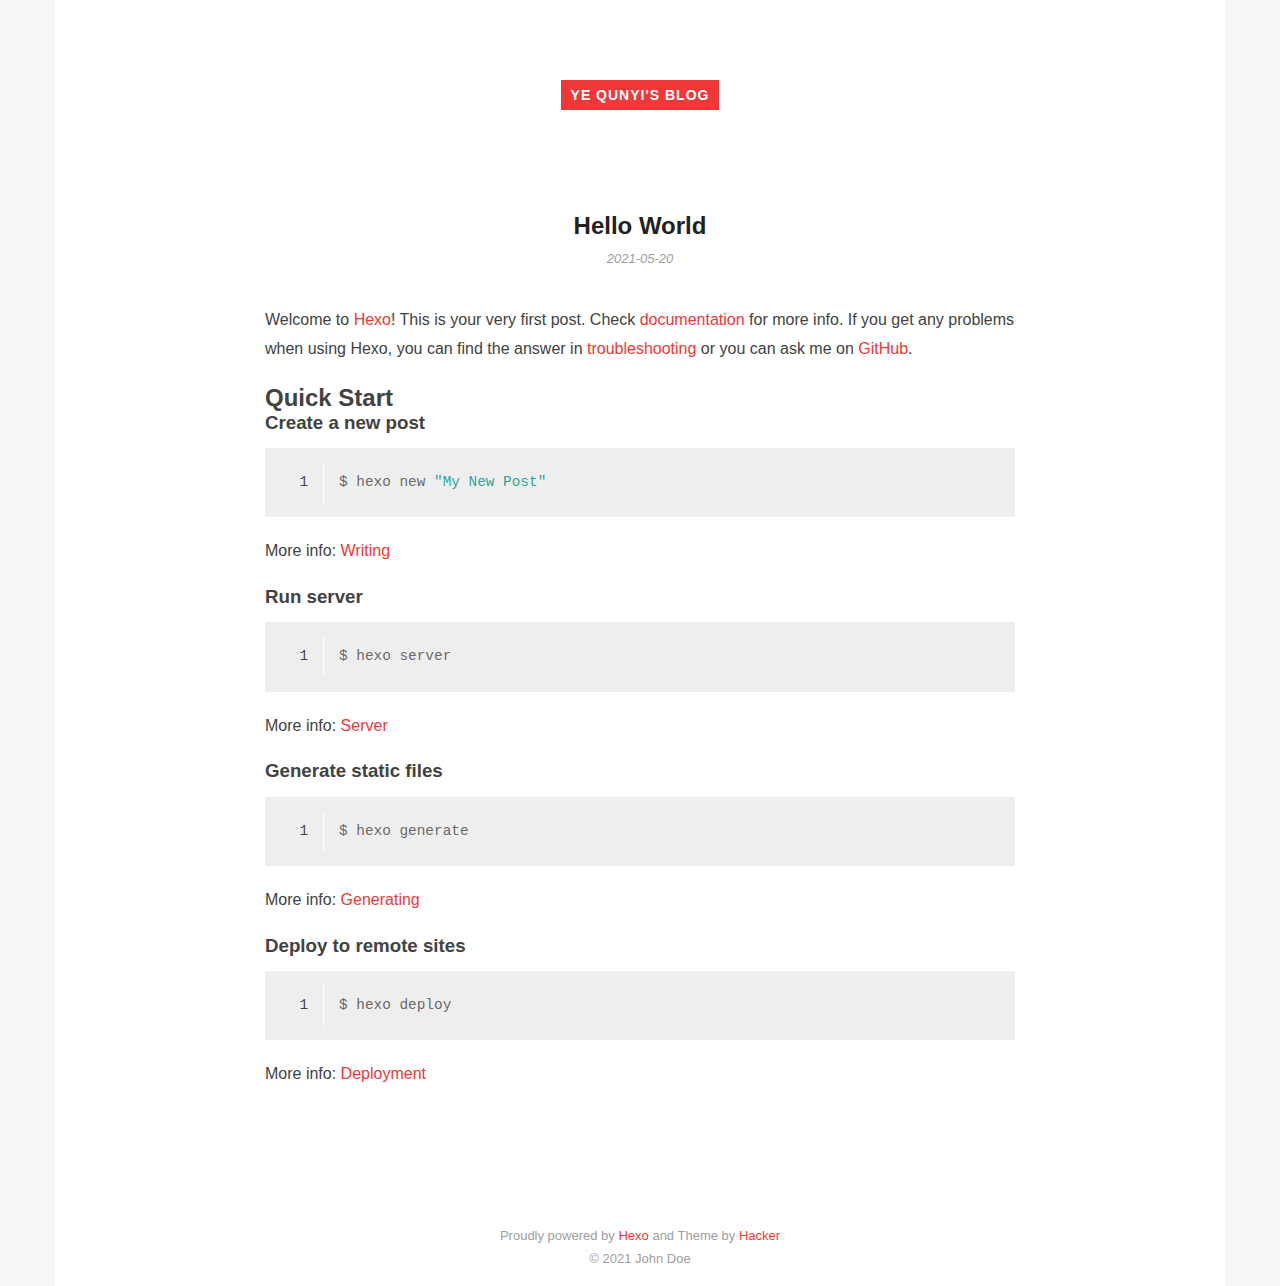
<file: 2021/05/20/hello-world/index.html>
<!DOCTYPE HTML>
<html>
<head>
  <meta charset="utf-8">
  
  <title>Hello World | Ye Qunyi&#39;s Blog</title>

  
  <meta name="author" content="John Doe">
  

  
  <meta name="description" content="Welcome to Hexo! This is your very first post. Check documentation for more info. If you get any problems when using Hexo, you can find the answer in ">
  

  
  
  <meta name="keywords" content="">
  

  <meta id="viewport" name="viewport" content="width=device-width, initial-scale=1, maximum-scale=1, minimum-scale=1, user-scalable=no, minimal-ui">
  <meta name="apple-mobile-web-app-capable" content="yes">
  <meta name="apple-mobile-web-app-status-bar-style" content="black">

  <meta property="og:title" content="Hello World"/>

  <meta property="og:site_name" content="Ye Qunyi&#39;s Blog"/>

  
  <meta property="og:image" content="/favicon.ico"/>
  

  <link href="/favicon.ico" rel="icon">
  <link rel="alternate" href="/atom.xml" title="Ye Qunyi&#39;s Blog" type="application/atom+xml">
  <link rel="stylesheet" href="/css/style.css" media="screen" type="text/css">
<meta name="generator" content="Hexo 5.4.0"></head>


<body>
<div class="blog">
  <div class="content">

    <header>
  <div class="site-branding">
    <h1 class="site-title">
      <a href="/">Ye Qunyi&#39;s Blog</a>
    </h1>
    <p class="site-description"></p>
  </div>
  <nav class="site-navigation">
    <ul>
      
    </ul>
  </nav>
</header>

    <main class="site-main posts-loop">
    <article>

  
    
    <h3 class="article-title"><span>Hello World</span></h3>
    
  

  <div class="article-top-meta">
    <span class="posted-on">
      <a href="/2021/05/20/hello-world/" rel="bookmark">
        <time class="entry-date published" datetime="2021-05-20T06:14:44.839Z">
          2021-05-20
        </time>
      </a>
    </span>
  </div>


  

  <div class="article-content">
    <div class="entry">
      
        <p>Welcome to <a target="_blank" rel="noopener" href="https://hexo.io/">Hexo</a>! This is your very first post. Check <a target="_blank" rel="noopener" href="https://hexo.io/docs/">documentation</a> for more info. If you get any problems when using Hexo, you can find the answer in <a target="_blank" rel="noopener" href="https://hexo.io/docs/troubleshooting.html">troubleshooting</a> or you can ask me on <a target="_blank" rel="noopener" href="https://github.com/hexojs/hexo/issues">GitHub</a>.</p>
<h2 id="Quick-Start"><a href="#Quick-Start" class="headerlink" title="Quick Start"></a>Quick Start</h2><h3 id="Create-a-new-post"><a href="#Create-a-new-post" class="headerlink" title="Create a new post"></a>Create a new post</h3><figure class="highlight bash"><table><tr><td class="gutter"><pre><span class="line">1</span><br></pre></td><td class="code"><pre><span class="line">$ hexo new <span class="string">&quot;My New Post&quot;</span></span><br></pre></td></tr></table></figure>

<p>More info: <a target="_blank" rel="noopener" href="https://hexo.io/docs/writing.html">Writing</a></p>
<h3 id="Run-server"><a href="#Run-server" class="headerlink" title="Run server"></a>Run server</h3><figure class="highlight bash"><table><tr><td class="gutter"><pre><span class="line">1</span><br></pre></td><td class="code"><pre><span class="line">$ hexo server</span><br></pre></td></tr></table></figure>

<p>More info: <a target="_blank" rel="noopener" href="https://hexo.io/docs/server.html">Server</a></p>
<h3 id="Generate-static-files"><a href="#Generate-static-files" class="headerlink" title="Generate static files"></a>Generate static files</h3><figure class="highlight bash"><table><tr><td class="gutter"><pre><span class="line">1</span><br></pre></td><td class="code"><pre><span class="line">$ hexo generate</span><br></pre></td></tr></table></figure>

<p>More info: <a target="_blank" rel="noopener" href="https://hexo.io/docs/generating.html">Generating</a></p>
<h3 id="Deploy-to-remote-sites"><a href="#Deploy-to-remote-sites" class="headerlink" title="Deploy to remote sites"></a>Deploy to remote sites</h3><figure class="highlight bash"><table><tr><td class="gutter"><pre><span class="line">1</span><br></pre></td><td class="code"><pre><span class="line">$ hexo deploy</span><br></pre></td></tr></table></figure>

<p>More info: <a target="_blank" rel="noopener" href="https://hexo.io/docs/one-command-deployment.html">Deployment</a></p>

      
    </div>

  </div>

  <div class="article-footer">
    <div class="article-meta pull-left">

    

    

    </div>

    
  </div>
</article>

  






    </main>

    <footer class="site-footer">
  <p class="site-info">
    Proudly powered by <a href="https://hexo.io/" target="_blank">Hexo</a> and
    Theme by <a href="https://github.com/CodeDaraW/Hacker" target="_blank">Hacker</a>
    </br>
    
    &copy; 2021 John Doe
    
  </p>
</footer>
    
    
  </div>
</div>
</body>
</html>
</file>
<file: css/style.css>
/*! normalize.css v3.0.3 | MIT License | github.com/necolas/normalize.css */

/**
 * 1. Set default font family to sans-serif.
 * 2. Prevent iOS and IE text size adjust after device orientation change,
 *    without disabling user zoom.
 */

html {
  font-family: sans-serif; /* 1 */
  -ms-text-size-adjust: 100%; /* 2 */
  -webkit-text-size-adjust: 100%; /* 2 */
}

/**
 * Remove default margin.
 */

body {
  margin: 0;
}

/* HTML5 display definitions
   ========================================================================== */

/**
 * Correct `block` display not defined for any HTML5 element in IE 8/9.
 * Correct `block` display not defined for `details` or `summary` in IE 10/11
 * and Firefox.
 * Correct `block` display not defined for `main` in IE 11.
 */

article,
aside,
details,
figcaption,
figure,
footer,
header,
hgroup,
main,
menu,
nav,
section,
summary {
  display: block;
}

/**
 * 1. Correct `inline-block` display not defined in IE 8/9.
 * 2. Normalize vertical alignment of `progress` in Chrome, Firefox, and Opera.
 */

audio,
canvas,
progress,
video {
  display: inline-block; /* 1 */
  vertical-align: baseline; /* 2 */
}

/**
 * Prevent modern browsers from displaying `audio` without controls.
 * Remove excess height in iOS 5 devices.
 */

audio:not([controls]) {
  display: none;
  height: 0;
}

/**
 * Address `[hidden]` styling not present in IE 8/9/10.
 * Hide the `template` element in IE 8/9/10/11, Safari, and Firefox < 22.
 */

[hidden],
template {
  display: none;
}

/* Links
   ========================================================================== */

/**
 * Remove the gray background color from active links in IE 10.
 */

a {
  background-color: transparent;
}

/**
 * Improve readability of focused elements when they are also in an
 * active/hover state.
 */

a:active,
a:hover {
  outline: 0;
}

/* Text-level semantics
   ========================================================================== */

/**
 * Address styling not present in IE 8/9/10/11, Safari, and Chrome.
 */

abbr[title] {
  border-bottom: 1px dotted;
}

/**
 * Address style set to `bolder` in Firefox 4+, Safari, and Chrome.
 */

b,
strong {
  font-weight: bold;
}

/**
 * Address styling not present in Safari and Chrome.
 */

dfn {
  font-style: italic;
}

/**
 * Address variable `h1` font-size and margin within `section` and `article`
 * contexts in Firefox 4+, Safari, and Chrome.
 */

h1 {
  font-size: 2em;
  margin: 0.67em 0;
}

/**
 * Address styling not present in IE 8/9.
 */

mark {
  background: #ff0;
  color: #000;
}

/**
 * Address inconsistent and variable font size in all browsers.
 */

small {
  font-size: 80%;
}

/**
 * Prevent `sub` and `sup` affecting `line-height` in all browsers.
 */

sub,
sup {
  font-size: 75%;
  line-height: 0;
  position: relative;
  vertical-align: baseline;
}

sup {
  top: -0.5em;
}

sub {
  bottom: -0.25em;
}

/* Embedded content
   ========================================================================== */

/**
 * Remove border when inside `a` element in IE 8/9/10.
 */

img {
  border: 0;
}

/**
 * Correct overflow not hidden in IE 9/10/11.
 */

svg:not(:root) {
  overflow: hidden;
}

/* Grouping content
   ========================================================================== */

/**
 * Address margin not present in IE 8/9 and Safari.
 */

figure {
  margin: 1em 40px;
}

/**
 * Address differences between Firefox and other browsers.
 */

hr {
  box-sizing: content-box;
  height: 0;
}

/**
 * Contain overflow in all browsers.
 */

pre {
  overflow: auto;
}

/**
 * Address odd `em`-unit font size rendering in all browsers.
 */

code,
kbd,
pre,
samp {
  font-family: monospace, monospace;
  font-size: 1em;
}

/* Forms
   ========================================================================== */

/**
 * Known limitation: by default, Chrome and Safari on OS X allow very limited
 * styling of `select`, unless a `border` property is set.
 */

/**
 * 1. Correct color not being inherited.
 *    Known issue: affects color of disabled elements.
 * 2. Correct font properties not being inherited.
 * 3. Address margins set differently in Firefox 4+, Safari, and Chrome.
 */

button,
input,
optgroup,
select,
textarea {
  color: inherit; /* 1 */
  font: inherit; /* 2 */
  margin: 0; /* 3 */
}

/**
 * Address `overflow` set to `hidden` in IE 8/9/10/11.
 */

button {
  overflow: visible;
}

/**
 * Address inconsistent `text-transform` inheritance for `button` and `select`.
 * All other form control elements do not inherit `text-transform` values.
 * Correct `button` style inheritance in Firefox, IE 8/9/10/11, and Opera.
 * Correct `select` style inheritance in Firefox.
 */

button,
select {
  text-transform: none;
}

/**
 * 1. Avoid the WebKit bug in Android 4.0.* where (2) destroys native `audio`
 *    and `video` controls.
 * 2. Correct inability to style clickable `input` types in iOS.
 * 3. Improve usability and consistency of cursor style between image-type
 *    `input` and others.
 */

button,
html input[type="button"], /* 1 */
input[type="reset"],
input[type="submit"] {
  -webkit-appearance: button; /* 2 */
  cursor: pointer; /* 3 */
}

/**
 * Re-set default cursor for disabled elements.
 */

button[disabled],
html input[disabled] {
  cursor: default;
}

/**
 * Remove inner padding and border in Firefox 4+.
 */

button::-moz-focus-inner,
input::-moz-focus-inner {
  border: 0;
  padding: 0;
}

/**
 * Address Firefox 4+ setting `line-height` on `input` using `!important` in
 * the UA stylesheet.
 */

input {
  line-height: normal;
}

/**
 * It's recommended that you don't attempt to style these elements.
 * Firefox's implementation doesn't respect box-sizing, padding, or width.
 *
 * 1. Address box sizing set to `content-box` in IE 8/9/10.
 * 2. Remove excess padding in IE 8/9/10.
 */

input[type="checkbox"],
input[type="radio"] {
  box-sizing: border-box; /* 1 */
  padding: 0; /* 2 */
}

/**
 * Fix the cursor style for Chrome's increment/decrement buttons. For certain
 * `font-size` values of the `input`, it causes the cursor style of the
 * decrement button to change from `default` to `text`.
 */

input[type="number"]::-webkit-inner-spin-button,
input[type="number"]::-webkit-outer-spin-button {
  height: auto;
}

/**
 * 1. Address `appearance` set to `searchfield` in Safari and Chrome.
 * 2. Address `box-sizing` set to `border-box` in Safari and Chrome.
 */

input[type="search"] {
  -webkit-appearance: textfield; /* 1 */
  box-sizing: content-box; /* 2 */
}

/**
 * Remove inner padding and search cancel button in Safari and Chrome on OS X.
 * Safari (but not Chrome) clips the cancel button when the search input has
 * padding (and `textfield` appearance).
 */

input[type="search"]::-webkit-search-cancel-button,
input[type="search"]::-webkit-search-decoration {
  -webkit-appearance: none;
}

/**
 * Define consistent border, margin, and padding.
 */

fieldset {
  border: 1px solid #c0c0c0;
  margin: 0 2px;
  padding: 0.35em 0.625em 0.75em;
}

/**
 * 1. Correct `color` not being inherited in IE 8/9/10/11.
 * 2. Remove padding so people aren't caught out if they zero out fieldsets.
 */

legend {
  border: 0; /* 1 */
  padding: 0; /* 2 */
}

/**
 * Remove default vertical scrollbar in IE 8/9/10/11.
 */

textarea {
  overflow: auto;
}

/**
 * Don't inherit the `font-weight` (applied by a rule above).
 * NOTE: the default cannot safely be changed in Chrome and Safari on OS X.
 */

optgroup {
  font-weight: bold;
}

/* Tables
   ========================================================================== */

/**
 * Remove most spacing between table cells.
 */

table {
  border-collapse: collapse;
  border-spacing: 0;
}

td,
th {
  padding: 0;
}

html {
  font-size: 10px;
  -webkit-text-size-adjust: 100%;
}
p,
h1,
h2,
h3,
h4,
h5,
h6 {
  margin: 0;
}
a {
  text-decoration: none;
}
body {
  background-color: #f7f7f7;
  font-family: "Segoe UI", "Lucida Grande", Helvetica, "Microsoft YaHei", FreeSans, Arimo, "Droid Sans", "wenquanyi micro hei", "Hiragino Sans GB", "Hiragino Sans GB W3", Arial, sans-serif;
  -moz-osx-font-smoothing: grayscale;
  -webkit-font-smoothing: antialiased;
  overflow-x: hidden;
}
body .blog {
  max-width: 1170px;
  min-height: 100vh;
  background-color: #fff;
  margin: 0 auto;
}
body .blog .content {
  box-sizing: border-box;
  max-width: 770px;
  width: 100%;
  padding: 80px 10px 10px;
  margin: 0 auto;
}
@media (prefers-color-scheme: dark) {
  body {
    background-color: #000;
  }
  body .blog {
    background-color: #110f12;
  }
}
header {
  line-height: 1.8rem;
}
header .site-branding {
  text-align: center;
  margin-bottom: 2rem;
  font-family: "Open Sans", arial, sans-serif;
  letter-spacing: 0.1em;
  text-transform: uppercase;
}
header .site-branding .site-title {
  margin: 0;
  font-size: 1.4rem;
}
header .site-branding .site-title a {
  display: inline-block;
  color: #fff;
  font-weight: bolder;
  background-color: #f03838;
  line-height: 3rem;
  height: 3rem;
  padding: 0 1rem;
  -webkit-transition: padding 0.3s ease-out;
  transition: padding 0.3s ease-out;
}
header .site-branding .site-title a:hover {
  padding: 0 1.5rem;
}
header .site-branding .site-description {
  color: #9e9e9e;
  font-size: 1.3rem;
  margin: 1rem 0 0;
}
header .site-navigation {
  text-align: center;
}
header .site-navigation ul {
  list-style: none;
  padding: 0;
  margin: 0;
  font-size: 1.6em;
}
header .site-navigation ul li {
  display: inline-block;
  margin: 0 0.5rem;
}
header .site-navigation ul li a {
  display: block;
  color: #f03838;
  font-size: 1.6rem;
  line-height: 2rem;
  padding: 0 1rem;
}
article {
  position: relative;
  padding: 8rem 0;
}
article a {
  color: #f03838;
}
article:not(:first-child):before {
  content: '';
  width: 150px;
  height: 1px;
  background-color: #e0e0e0;
  position: absolute;
  top: 0;
  left: 50%;
  margin-left: -75px;
}
article blockquote {
  margin: 6rem 2rem;
  padding-left: 15px;
  line-height: 2rem;
  border-left: 4px solid #f03838;
}
article .article-title {
  position: relative;
  color: #212121;
  font-size: 2.4rem;
  line-height: 1.3;
  text-align: center;
  margin: 0;
  padding: 0 2rem;
}
article .article-title a {
  display: block;
  color: #212121;
}
article .article-title a span {
  padding-bottom: 3px;
  -webkit-transition: 0.15s;
  transition: 0.15s;
  box-shadow: inset 0 -2px 0 rgba(240,56,56,0);
}
article .article-title a:hover {
  color: #212121;
}
article .article-title a:hover span {
  box-shadow: inset 0 -2px 0 rgba(240,56,56,0.4);
}
article .article-top-meta {
  position: relative;
  color: #9e9e9e;
  font-size: 1.3rem;
  text-align: center;
  margin: 1rem 0;
}
article .article-top-meta span {
  margin: 0 0.5rem;
}
article .article-top-meta a {
  color: #9e9e9e;
}
article .article-top-meta a:hover {
  color: #f03838;
}
article .article-top-meta a time {
  font-style: italic;
}
article .article-excerpt,
article .article-content,
article .featured-media {
  margin: 4rem 0;
  font-size: 1.6rem;
  color: #424242;
}
article .article-excerpt .excerpt-btn,
article .article-content .excerpt-btn,
article .featured-media .excerpt-btn {
  margin: 4rem 0;
  font-size: 1.4rem;
}
article .article-excerpt img,
article .article-content img,
article .featured-media img {
  display: block;
  max-width: 100%;
  height: auto;
  margin: 1rem auto;
}
article .article-footer .pull-left {
  float: left;
}
article .article-footer .pull-right {
  float: right;
}
article .article-footer:after {
  content: " ";
  display: block;
  clear: both;
}
article .article-footer .article-meta > span:not(:last-child) {
  margin-right: 3rem;
}
article .article-footer .article-meta > span {
  display: inline-block;
}
article .article-footer .article-meta > span > span {
  line-height: 1;
  vertical-align: middle;
}
article .article-footer .article-meta {
  font-size: 1.3rem;
  color: #9e9e9e;
}
article .article-footer .article-meta a {
  color: #9e9e9e;
}
article .article-footer .article-meta a:hover {
  color: #f03838;
}
article .article-footer .article-meta i {
  vertical-align: middle;
  color: #9e9e9e;
  margin-right: 0.5rem;
}
article .article-footer .post-tags a:before {
  content: "#";
}
article .article-footer .post-tags a:not(:last-of-type):after {
  content: ",";
  padding-right: 5px;
}
article code {
  padding: 2px 4px;
  margin-left: 2px;
  margin-right: 2px;
  color: #c7254e;
  white-space: normal;
  border-radius: 0;
}
article p {
  margin: 2rem 0;
  line-height: 1.8;
}
article .video-container {
  position: relative;
  padding-bottom: 56.25%;
  padding-top: 0;
  height: 0;
  overflow: hidden;
}
article .video-container iframe {
  position: absolute;
  top: 0;
  left: 0;
  width: 100%;
  height: 100%;
}
article table {
  max-width: 100%;
  width: 100%;
}
article table caption {
  padding: 5px;
  color: #333;
  background-color: #e5e5e5;
}
article table th,
article table td {
  text-align: left;
  padding: 0.6em;
  vertical-align: top;
}
article table th {
  vertical-align: bottom;
  border-bottom: 1px solid #e5e5e5;
}
article table tbody + tbody {
  border-top: 2px solid #e5e5e5;
}
article table .table {
  background-color: #fff;
}
article table .table-bordered {
  border: 1px solid #e5e5e5;
}
article table .table-striped tbody tr:nth-of-type(odd) {
  background-color: #f2f2f2;
}
article table pre {
  overflow-x: auto;
  overflow-y: hidden;
}
@media (prefers-color-scheme: dark) {
  article {
    color: #f6f2f5;
  }
  article .article-title {
    color: #f6f2f5;
  }
  article .article-title a {
    color: #f6f2f5;
  }
  article .article-title a:hover {
    color: #f6f2f5;
  }
  article .article-excerpt,
  article .article-content,
  article .featured-media {
    color: #fff;
  }
  article code {
    color: #f45542;
  }
}
article.archive {
  padding: 0;
  margin: 2em auto;
}
.archive-post {
  text-align: left;
  margin: 2em auto;
}
.archive-post .archive-title {
  font-size: 2.8em;
  line-height: 1;
  position: relative;
  color: #212121;
  margin: 0;
}
.archive-post .archive-title a {
  color: #000;
}
.archive-post .archive-title a span {
  padding-bottom: 3px;
  -webkit-transition: box-shadow 0.15s;
  transition: box-shadow 0.15s;
  box-shadow: inset 0 -2px 0 rgba(240,56,56,0);
}
.archive-post .archive-title a:hover {
  color: #212121;
}
.archive-post .archive-title a:hover span {
  box-shadow: inset 0 -2px 0 rgba(240,56,56,0.4);
}
.archive-post time {
  font-style: italic;
}
.archive-post time a {
  font-size: 1.6rem;
  color: #9e9e9e;
}
.archive-post time a:before {
  content: '#';
}
.archive-post time a:hover {
  color: #f03838;
}
@media (prefers-color-scheme: dark) {
  .archive-post .archive-title {
    color: #f6f2f5;
  }
  .archive-post .archive-title a {
    color: #fff;
  }
  .archive-post .archive-title a:hover {
    color: #f6f2f5;
  }
  .archive-post time a {
    color: #8e8e93;
  }
  .archive-post time a:hover {
    color: #f03838;
  }
}
article .tags-cloud {
  width: 100%;
  margin: 8rem 0;
  text-align: center;
  line-height: 2rem;
}
article .tags-cloud > spannot(last-child) {
  margin-right: 3rem;
}
article .tags-cloud > span {
  display: inline-block;
}
article .tags-cloud > span > span {
  line-height: 1;
  vertical-align: middle;
}
article .archive-tags,
article .archive-tags > spannot(last-child) {
  margin-right: 3rem;
}
article .archive-tags > span {
  display: inline-block;
}
article .archive-tags > span > span {
  line-height: 1;
  vertical-align: middle;
}
article .archive-tags,
article .tags-cloud {
  margin: 8rem 0;
  font-size: 1.3rem;
  color: #9e9e9e;
}
article .archive-tags a,
article .tags-cloud a {
  color: #9e9e9e;
}
article .archive-tags a:hover,
article .tags-cloud a:hover {
  color: #f03838;
}
article .archive-tags i,
article .tags-cloud i {
  vertical-align: middle;
  color: #9e9e9e;
  margin-right: 0.5rem;
}
article .archive-tags .post-tags,
article .tags-cloud .post-tags {
  margin-right: 3rem;
}
article .archive-tags .post-tags a:before,
article .tags-cloud .post-tags a:before {
  content: "#";
}
article .archive-tags .post-tags a:not(:last-of-type):after,
article .tags-cloud .post-tags a:not(:last-of-type):after {
  content: ",";
  padding-right: 5px;
}
article .categories-cloud {
  width: 100%;
  margin: 8rem 0;
  text-align: center;
  line-height: 2rem;
}
article .categories-cloud > spannot(last-child) {
  margin-right: 3rem;
}
article .categories-cloud > span {
  display: inline-block;
}
article .categories-cloud > span > span {
  line-height: 1;
  vertical-align: middle;
}
article .archive-categories,
article .archive-categories > spannot(last-child) {
  margin-right: 3rem;
}
article .archive-categories > span {
  display: inline-block;
}
article .archive-categories > span > span {
  line-height: 1;
  vertical-align: middle;
}
article .archive-categories,
article .categories-cloud {
  margin: 8rem 0;
  font-size: 1.3rem;
  color: #9e9e9e;
}
article .archive-categories a,
article .categories-cloud a {
  color: #9e9e9e;
}
article .archive-categories a:hover,
article .categories-cloud a:hover {
  color: #f03838;
}
article .archive-categories i,
article .categories-cloud i {
  vertical-align: middle;
  color: #9e9e9e;
  margin-right: 0.5rem;
}
article .archive-categories .post-categories,
article .categories-cloud .post-categories {
  margin-right: 3rem;
}
article .archive-categories .post-categories a:before,
article .categories-cloud .post-categories a:before {
  content: "#";
}
article .archive-categories .post-categories a:not(:last-of-type):after,
article .categories-cloud .post-categories a:not(:last-of-type):after {
  content: ",";
  padding-right: 5px;
}
.pagination {
  position: relative;
  margin: 30px 0;
  display: -webkit-box;
  display: -ms-flexbox;
  display: -webkit-flex;
  display: flex;
  -webkit-box-pack: space-around;
  -ms-flex-pack: space-around;
  -webkit-justify-content: space-around;
  justify-content: space-around;
}
.pagination .pagination-prev,
.pagination .pagination-next {
  color: #f03838;
  font-size: 1.6rem;
  border: 1px solid #e0e0e0;
  line-height: 30px;
  height: 32px;
  padding: 0 20px;
  border-radius: 16px;
  -webkit-transition-duration: 0.4s;
  transition-duration: 0.4s;
}
.pagination .pagination-prev:hover,
.pagination .pagination-next:hover {
  color: #fff;
  background-color: #f03838;
  border-color: #f03838;
}
@media (prefers-color-scheme: dark) {
  .pagination .pagination-prev,
  .pagination .pagination-next {
    color: #f03838;
    border: 1px solid #636366;
  }
  .pagination .pagination-prev:hover,
  .pagination .pagination-next:hover {
    color: #000;
    background-color: #f03838;
    border-color: #f03838;
  }
}
footer.site-footer {
  position: relative;
  text-align: center;
  line-height: 1.8;
  padding-top: 1rem;
  color: #9e9e9e;
}
footer.site-footer a {
  color: #f03838;
}
footer.site-footer .site-info {
  color: #9e9e9e;
  font-size: 1.3rem;
  margin: 0.5rem 0;
}
.icon-meta {
  display: -webkit-box;
  display: -ms-flexbox;
  display: -webkit-flex;
  display: flex;
}
.icon-comments {
  display: inline-block;
  width: 18px;
  height: 19px;
  background: url("[data-uri]") center top no-repeat;
  background-size: 18px 18px;
}
.icon-tags {
  display: inline-block;
  width: 19px;
  height: 16px;
  background: url("[data-uri]") center center no-repeat;
  background-size: 19px 16px;
}
.icon-categories {
  display: inline-block;
  width: 19px;
  height: 16px;
  background: url("[data-uri]") center center no-repeat;
  icon-categories: 19px 16px;
}
.entry .gist {
  background: #eee;
  border: 1px solid #fff;
  margin: 15px 0px;
  padding: 7px 15px;
  border-radius: 2px;
  text-shadow: 0 0 1px #fff;
  line-height: 1.6;
  overflow: auto;
  color: #666;
}
.entry .gist .gist-file {
  border: none;
  font-family: inherit;
  margin: 0;
  font-size: 0.9em;
}
.entry .gist .gist-file .gist-data {
  background: none;
  border-bottom: none;
}
.entry .gist .gist-file .gist-data pre {
  padding: 0 !important;
  font-family: font-mono;
}
.entry .gist .gist-file .gist-meta {
  background: none;
  color: color-meta;
  margin-top: 5px;
  padding: 0;
  text-shadow: 0 0 1px #fff;
  font-size: 100%;
}
.entry .gist .gist-file .gist-meta a {
  color: color-link;
}
.entry .gist .gist-file .gist-meta a:visited {
  color: color-link;
}
figure.highlight {
  background: #eee;
  border: 1px solid color-border;
  margin: 1em 0;
  padding: 1em;
  border-radius: 2px;
  text-shadow: 0 0 1px #fff;
  line-height: 1.6;
  overflow: auto;
  position: relative;
  font-size: 0.9em;
}
figure.highlight figcaption {
  color: color-meta;
  margin-bottom: 5px;
  text-shadow: 0 0 1px #fff;
}
figure.highlight figcaption a {
  position: absolute;
  right: 15px;
}
figure.highlight pre {
  border: none;
  padding: 0;
  margin: 0;
}
figure.highlight table {
  margin-top: 0;
  border-spacing: 0;
}
figure.highlight .gutter {
  color: color-meta;
  width: 20px;
  padding-right: 15px;
  border-right: 1px solid color-border;
  text-align: right;
}
figure.highlight .code {
  padding-left: 15px;
  border-left: 1px solid #fff;
  color: #666;
}
figure.highlight .line {
  height: 20px;
}
pre .comment,
pre .template_comment,
pre .diff .header,
pre .doctype,
pre .pi,
pre .lisp .string,
pre .javadoc {
  color: #93a1a1;
  font-style: italic;
}
pre .keyword,
pre .winutils,
pre .method,
pre .addition,
pre .css .tag,
pre .request,
pre .status,
pre .nginx .title {
  color: #859900;
}
pre .number,
pre .command,
pre .string,
pre .tag .value,
pre .phpdoc,
pre .tex .formula,
pre .regexp,
pre .hexcolor {
  color: #2aa198;
}
pre .title,
pre .localvars,
pre .chunk,
pre .decorator,
pre .built_in,
pre .identifier,
pre .vhdl,
pre .literal,
pre .id {
  color: #268bd2;
}
pre .attribute,
pre .variable,
pre .lisp .body,
pre .smalltalk .number,
pre .constant,
pre .class .title,
pre .parent,
pre .haskell .type {
  color: #b58900;
}
pre .preprocessor,
pre .preprocessor .keyword,
pre .shebang,
pre .symbol,
pre .symbol .string,
pre .diff .change,
pre .special,
pre .attr_selector,
pre .important,
pre .subst,
pre .cdata,
pre .clojure .title {
  color: #cb4b16;
}
pre .deletion {
  color: #dc322f;
}
@media (prefers-color-scheme: dark) {
  .entry .gist {
    background: #222;
    border: 1px solid #000;
    text-shadow: 0 0 1px #000;
    color: #fff;
  }
  .entry .gist .gist-file .gist-meta {
    text-shadow: 0 0 1px #000;
  }
  figure.highlight {
    background: #222;
    text-shadow: 0 0 1px #000;
  }
  figure.highlight figcaption {
    text-shadow: 0 0 1px #000;
  }
  figure.highlight .code {
    border-left: 1px solid #000;
    color: #fff;
  }
  pre .comment,
  pre .template_comment,
  pre .diff .header,
  pre .doctype,
  pre .pi,
  pre .lisp .string,
  pre .javadoc {
    color: #586e75;
  }
}
@media (min-width: 768px) {
  article {
    padding: 8rem 0;
  }
}
@media (max-width: 768px) {
  .content {
    padding-top: 20px !important;
  }
  article {
    padding: 2.5rem 0 !important;
  }
}
</file>
